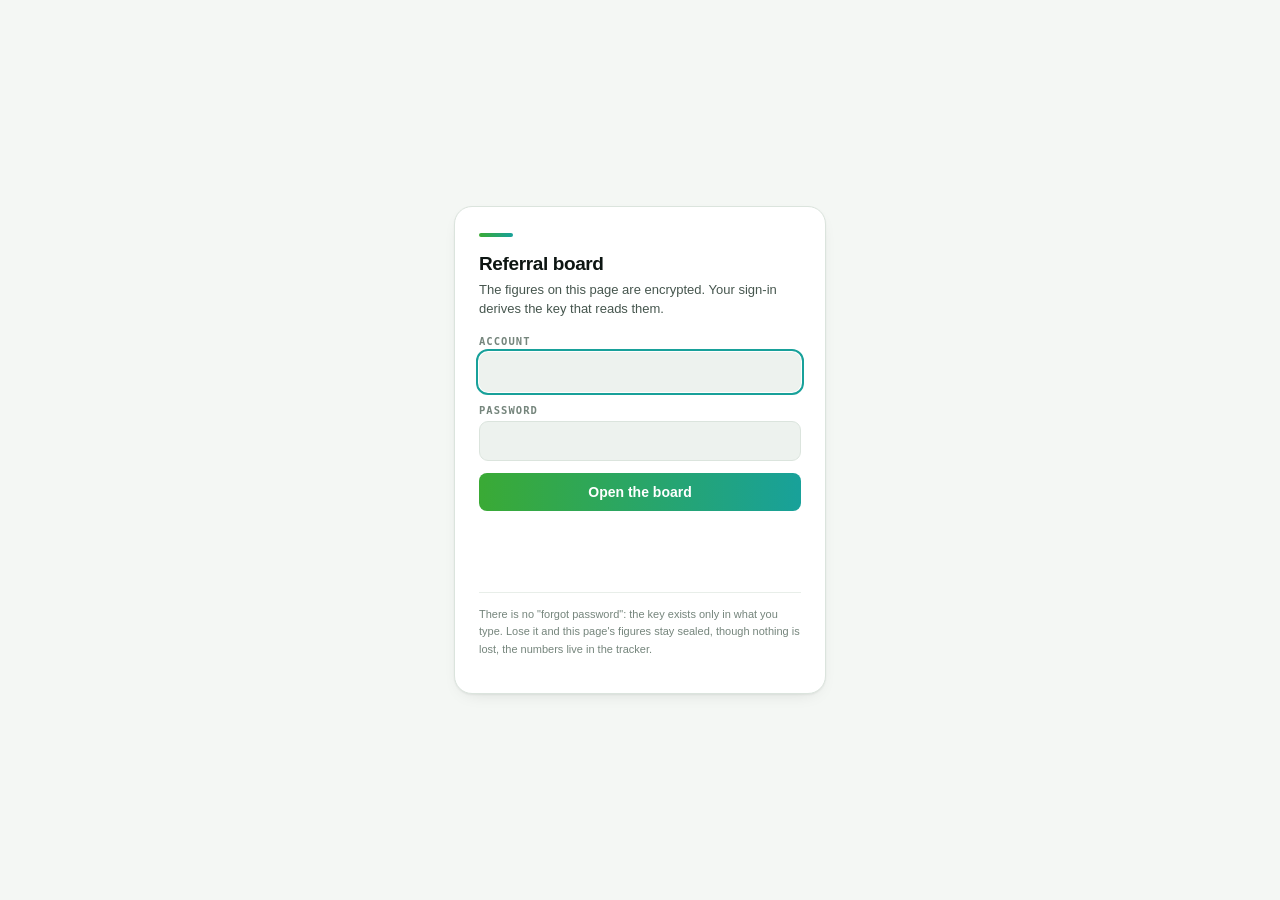
<file: referral_dashboard/index.html>
<!doctype html>
<html lang="en">
<head>
<meta charset="utf-8" />
<meta name="viewport" content="width=device-width, initial-scale=1, viewport-fit=cover" />
<meta name="color-scheme" content="light dark" />
<meta name="description" content="Rappn referral board: every download link by channel and language." />
<style>html,body{margin:0;padding:0;min-height:100%}</style>
<title>Rappn Referral Board</title>
</head>
<body>
<style>
/* ─────────────────────────────  tokens  ───────────────────────────── */
:root {
  /* neutrals, pulled slightly green so the page belongs to Rappn's world */
  --ground:        #F4F7F4;
  --surface:       #FFFFFF;
  --surface-sunk:  #EDF2EE;
  --hairline:      #DBE4DD;
  --hairline-soft: #E8EEE9;
  --ink:           #0D1512;
  --ink-2:         #46564E;
  --ink-3:         #75857C;

  /* the one bold hue: the Rappn logo gradient */
  --accent:        #18A19A;
  --accent-warm:   #3AAA35;
  --accent-sunk:   #D3EAE7;
  --accent-ink:    #0F6F6A;
  --bar-soft:      #A6D8D3;

  --warn:          #A8660B;
  --warn-bg:       #FDF3E2;
  --warn-line:     #EBD3A8;
  --critical:      #A93B2C;
  --critical-bg:   #FBEDEB;
  --critical-line: #EFC9C2;

  --shadow: 0 1px 2px rgba(13,21,18,.05), 0 6px 20px -12px rgba(13,21,18,.22);

  --grotesque: ui-sans-serif, -apple-system, BlinkMacSystemFont, "Segoe UI Variable Text",
               "Segoe UI", Roboto, "Helvetica Neue", Arial, sans-serif;
  --mono: ui-monospace, "SF Mono", SFMono-Regular, "Cascadia Mono", "Segoe UI Mono",
          "Roboto Mono", Menlo, Consolas, monospace;

  --r-s: 7px;  --r-m: 12px;  --r-l: 18px;
  color-scheme: light;
}

@media (prefers-color-scheme: dark) {
  :root {
    --ground:        #0B0F0D;
    --surface:       #151B18;
    --surface-sunk:  #1D2521;
    --hairline:      #2A342E;
    --hairline-soft: #222B26;
    --ink:           #E9F0EB;
    --ink-2:         #A3B2A9;
    --ink-3:         #74857B;
    --accent:        #2BC3BA;
    --accent-warm:   #4FC148;
    --accent-sunk:   #163A38;
    --accent-ink:    #7FE0D8;
    --bar-soft:      #2F6E69;
    --warn:          #E2A64B;
    --warn-bg:       #2A2113;
    --warn-line:     #4A3A1C;
    --critical:      #E88A7B;
    --critical-bg:   #2C1815;
    --critical-line: #4C2620;
    --shadow: 0 1px 2px rgba(0,0,0,.4), 0 8px 24px -14px rgba(0,0,0,.8);
    color-scheme: dark;
  }
}
/* the viewer's own toggle must win over the OS preference, both ways */
:root[data-theme="dark"] {
  --ground:#0B0F0D; --surface:#151B18; --surface-sunk:#1D2521; --hairline:#2A342E;
  --hairline-soft:#222B26; --ink:#E9F0EB; --ink-2:#A3B2A9; --ink-3:#74857B;
  --accent:#2BC3BA; --accent-warm:#4FC148; --accent-sunk:#163A38; --accent-ink:#7FE0D8;
  --bar-soft:#2F6E69;
  --warn:#E2A64B; --warn-bg:#2A2113; --warn-line:#4A3A1C;
  --critical:#E88A7B; --critical-bg:#2C1815; --critical-line:#4C2620;
  --shadow: 0 1px 2px rgba(0,0,0,.4), 0 8px 24px -14px rgba(0,0,0,.8);
  color-scheme: dark;
}
:root[data-theme="light"] {
  --ground:#F4F7F4; --surface:#FFFFFF; --surface-sunk:#EDF2EE; --hairline:#DBE4DD;
  --hairline-soft:#E8EEE9; --ink:#0D1512; --ink-2:#46564E; --ink-3:#75857C;
  --accent:#18A19A; --accent-warm:#3AAA35; --accent-sunk:#D3EAE7; --accent-ink:#0F6F6A;
  --bar-soft:#A6D8D3;
  --warn:#A8660B; --warn-bg:#FDF3E2; --warn-line:#EBD3A8;
  --critical:#A93B2C; --critical-bg:#FBEDEB; --critical-line:#EFC9C2;
  --shadow: 0 1px 2px rgba(13,21,18,.05), 0 6px 20px -12px rgba(13,21,18,.22);
  color-scheme: light;
}

/* ─────────────────────────────  base  ───────────────────────────── */
* { box-sizing: border-box; }
/* author display rules outrank the UA sheet, so [hidden] has to be restated */
[hidden] { display: none !important; }

.rb {
  background: var(--ground);
  color: var(--ink);
  font-family: var(--grotesque);
  font-size: 15px;
  line-height: 1.5;
  -webkit-font-smoothing: antialiased;
  min-height: 100%;
  padding: 22px 18px 64px;
}
.rb-wrap { max-width: 1120px; margin: 0 auto; display: flex; flex-direction: column; gap: 20px; }

.rb h1, .rb h2, .rb h3, .rb p, .rb figure { margin: 0; }
.rb h1, .rb h2, .rb h3 { text-wrap: balance; }

.eyebrow {
  font-family: var(--mono);
  font-size: 10.5px;
  letter-spacing: .11em;
  text-transform: uppercase;
  color: var(--ink-3);
  font-weight: 600;
}
.num { font-family: var(--mono); font-variant-numeric: tabular-nums; }
.code {
  font-family: var(--mono); font-size: 12.5px; letter-spacing: -.01em;
  color: var(--ink-2); font-weight: 600;
}

.rb button, .rb select, .rb input, .rb textarea { font: inherit; color: inherit; }
.rb :focus-visible { outline: 2px solid var(--accent); outline-offset: 2px; border-radius: 4px; }

/* ─────────────────────────────  masthead  ───────────────────────────── */
.masthead {
  display: flex; align-items: flex-start; justify-content: space-between;
  gap: 16px; flex-wrap: wrap;
}
.masthead h1 {
  font-size: clamp(24px, 5vw, 31px); font-weight: 680; letter-spacing: -.022em; line-height: 1.12;
}
.masthead .sub { color: var(--ink-2); font-size: 13.5px; margin-top: 5px; max-width: 58ch; }
.brandbar {
  width: 34px; height: 4px; border-radius: 3px; margin-bottom: 11px;
  background: linear-gradient(90deg, var(--accent-warm), var(--accent));
}

.sourcechip {
  display: inline-flex; align-items: center; gap: 8px;
  border: 1px solid var(--hairline); background: var(--surface);
  border-radius: 999px; padding: 6px 13px 6px 10px;
  font-size: 12px; color: var(--ink-2); box-shadow: var(--shadow);
}
.sourcechip .dot { width: 7px; height: 7px; border-radius: 50%; background: var(--ink-3); flex: none; }
.sourcechip[data-mode="live"]     .dot { background: var(--accent); box-shadow: 0 0 0 3px var(--accent-sunk); }
.sourcechip[data-mode="pasted"]   .dot { background: var(--accent-warm); box-shadow: 0 0 0 3px var(--accent-sunk); }
.sourcechip[data-mode="snapshot"] .dot { background: var(--warn); box-shadow: 0 0 0 3px var(--warn-bg); }
.sourcechip b { font-weight: 620; color: var(--ink); }

/* ─────────────────────────────  summary strip  ───────────────────────────── */
.tiles { display: grid; grid-template-columns: repeat(2, 1fr); gap: 11px; }
@media (min-width: 720px) { .tiles { grid-template-columns: repeat(4, 1fr); } }

.tile {
  background: var(--surface); border: 1px solid var(--hairline);
  border-radius: var(--r-m); padding: 14px 15px 13px;
  display: flex; flex-direction: column; gap: 3px; box-shadow: var(--shadow);
}
.tile .v { font-family: var(--mono); font-variant-numeric: tabular-nums;
  font-size: clamp(25px, 6.5vw, 33px); font-weight: 600; letter-spacing: -.03em; line-height: 1.05; }
.tile .foot { font-size: 11.5px; color: var(--ink-3); }
.tile.is-accent .v { color: var(--accent-ink); }

/* ─────────────────────────────  alarm  ───────────────────────────── */
.alarm {
  border-radius: var(--r-m); padding: 15px 17px;
  display: flex; gap: 13px; align-items: flex-start;
  background: var(--critical-bg); border: 1px solid var(--critical-line);
}
.alarm.is-warn { background: var(--warn-bg); border-color: var(--warn-line); }
.alarm .mark { flex: none; width: 20px; height: 20px; color: var(--critical); margin-top: 1px; }
.alarm.is-warn .mark { color: var(--warn); }
.alarm h3 { font-size: 14.5px; font-weight: 650; letter-spacing: -.012em; color: var(--critical); }
.alarm.is-warn h3 { color: var(--warn); }
.alarm p { font-size: 13px; color: var(--ink-2); margin-top: 4px !important; max-width: 74ch; }
.alarm .codes { display: flex; flex-wrap: wrap; gap: 6px; margin-top: 9px; }
.alarm .codes span {
  font-family: var(--mono); font-size: 11.5px; font-weight: 600;
  border: 1px dashed var(--critical-line); color: var(--critical);
  border-radius: 5px; padding: 2px 7px; background: var(--surface);
}
.alarm.is-warn .codes span { border-color: var(--warn-line); color: var(--warn); }

/* ─────────────────────────────  controls  ───────────────────────────── */
.controls { display: flex; gap: 10px; align-items: center; flex-wrap: wrap; }
.segmented {
  display: inline-flex; background: var(--surface-sunk); border: 1px solid var(--hairline);
  border-radius: 9px; padding: 3px; gap: 3px;
}
.segmented button {
  border: 0; background: transparent; cursor: pointer; border-radius: 6px;
  padding: 6px 13px; font-size: 12.5px; font-weight: 560; color: var(--ink-2);
  transition: background .14s ease, color .14s ease;
}
.segmented button[aria-pressed="true"] {
  background: var(--surface); color: var(--ink);
  box-shadow: 0 1px 2px rgba(13,21,18,.10);
}
.segmented button:hover:not([aria-pressed="true"]) { color: var(--ink); }
.spacer { flex: 1 1 auto; }

.ghostbtn {
  border: 1px solid var(--hairline); background: var(--surface); cursor: pointer;
  border-radius: 8px; padding: 7px 13px; font-size: 12.5px; font-weight: 560; color: var(--ink-2);
  display: inline-flex; align-items: center; gap: 7px;
  transition: border-color .14s ease, color .14s ease;
}
.ghostbtn:hover { border-color: var(--accent); color: var(--ink); }
.ghostbtn svg { width: 14px; height: 14px; }

/* ─────────────────────────────  platform panels  ───────────────────────────── */
.board { display: grid; grid-template-columns: 1fr; gap: 13px; }
@media (min-width: 900px) { .board { grid-template-columns: 1fr 1fr; } }

.panel {
  background: var(--surface); border: 1px solid var(--hairline);
  border-radius: var(--r-l); padding: 16px 17px 15px; box-shadow: var(--shadow);
  display: flex; flex-direction: column; gap: 13px;
}
.panel.is-idle { background: var(--surface); border-style: dashed; box-shadow: none; }
/* only the channel that does not exist yet gets a dimmed mark; a real channel
   with zero clicks keeps its colours, the dashed border carries the message */
.panel.is-reserved .phead .glyph { filter: grayscale(1); opacity: .5; }

.phead { display: flex; align-items: center; gap: 11px; }
.glyph { width: 30px; height: 30px; flex: none; border-radius: 8px; display: block; }
.phead .name { font-size: 15.5px; font-weight: 640; letter-spacing: -.015em; line-height: 1.2; }
.phead .meta { font-size: 11.5px; color: var(--ink-3); margin-top: 1px; }
.phead .total { margin-left: auto; text-align: right; }
.phead .total .n {
  font-family: var(--mono); font-variant-numeric: tabular-nums;
  font-size: 21px; font-weight: 620; letter-spacing: -.03em; line-height: 1;
}
.phead .total .l { font-size: 10.5px; color: var(--ink-3); letter-spacing: .04em; text-transform: uppercase; }

.rows { display: flex; flex-direction: column; gap: 9px; }
.row { display: grid; grid-template-columns: 62px 1fr auto; align-items: center; gap: 11px; }
.row .lang {
  font-family: var(--mono); font-size: 11.5px; font-weight: 600; color: var(--ink-2);
  letter-spacing: .02em;
}
.row .lang em { font-style: normal; color: var(--ink-3); font-weight: 500; }

.track {
  position: relative; height: 22px; border-radius: 6px;
  background: var(--surface-sunk); overflow: hidden;
}
.track.is-empty { background: transparent; border: 1px dashed var(--hairline); }
.fill { position: absolute; inset: 0 auto 0 0; display: flex; border-radius: 6px; overflow: hidden;
  animation: grow .5s cubic-bezier(.22,.7,.3,1) both; transform-origin: left center; }
.fill .ch  { background: linear-gradient(90deg, var(--accent-warm), var(--accent)); }
.fill .oth { background: var(--bar-soft); }
@keyframes grow { from { transform: scaleX(.03); opacity: .4; } to { transform: scaleX(1); opacity: 1; } }
@media (prefers-reduced-motion: reduce) { .fill { animation: none; } }

.row .val {
  font-family: var(--mono); font-variant-numeric: tabular-nums;
  font-size: 13.5px; font-weight: 620; min-width: 54px; text-align: right; letter-spacing: -.02em;
}
.row .val .ch { color: var(--accent-ink); }
.row .val .zero { color: var(--ink-3); font-weight: 500; }

.row.is-missing .lang { color: var(--critical); }
.row.is-missing .track { border-color: var(--critical-line); }

.panel .note {
  font-size: 11.5px; color: var(--ink-3); border-top: 1px solid var(--hairline-soft);
  padding-top: 10px;
}
.panel .note b { color: var(--warn); font-weight: 620; }

/* ─────────────────────────────  ranked view  ───────────────────────────── */
.ranked { display: flex; flex-direction: column; gap: 2px; }
.rank-row {
  display: grid; grid-template-columns: 26px 30px 1fr auto; align-items: center; gap: 11px;
  padding: 9px 4px; border-bottom: 1px solid var(--hairline-soft);
}
.rank-row:last-child { border-bottom: 0; }
.rank-row .pos {
  font-family: var(--mono); font-size: 11.5px; color: var(--ink-3); text-align: right;
  font-variant-numeric: tabular-nums;
}
.rank-row .glyph { width: 22px; height: 22px; border-radius: 6px; }
.rank-row .body { min-width: 0; display: flex; flex-direction: column; gap: 5px; }
.rank-row .label { display: flex; align-items: baseline; gap: 8px; flex-wrap: wrap; }
.rank-row .label .who { font-size: 13px; font-weight: 580; letter-spacing: -.01em; }
.rank-row .track { height: 12px; border-radius: 4px; }
.rank-row .fill { border-radius: 4px; }
.rank-row .val { min-width: 66px; }

/* ─────────────────────────────  detail grid  ───────────────────────────── */
.card {
  background: var(--surface); border: 1px solid var(--hairline);
  border-radius: var(--r-l); box-shadow: var(--shadow); overflow: hidden;
}
.card > header {
  padding: 15px 17px; border-bottom: 1px solid var(--hairline-soft);
  display: flex; align-items: center; gap: 12px; flex-wrap: wrap;
}
.card > header h2 { font-size: 15px; font-weight: 640; letter-spacing: -.015em; }
.card > header .hint { font-size: 11.5px; color: var(--ink-3); }

.dgrid { display: block; }
.dhead {
  display: none;
  grid-template-columns: 1.35fr .95fr .62fr .62fr .62fr 34px;
  gap: 10px; padding: 9px 17px; background: var(--surface-sunk);
  border-bottom: 1px solid var(--hairline);
}
.dhead button {
  border: 0; background: transparent; cursor: pointer; padding: 0; text-align: left;
  font-family: var(--mono); font-size: 10.5px; letter-spacing: .09em; text-transform: uppercase;
  color: var(--ink-3); font-weight: 620; display: inline-flex; align-items: center; gap: 4px;
}
.dhead button:hover { color: var(--ink); }
.dhead button[data-active="true"] { color: var(--accent-ink); }
.dhead .r { justify-content: flex-end; text-align: right; }

.drow {
  display: grid; grid-template-columns: 1fr auto; gap: 4px 10px;
  padding: 12px 17px; border-bottom: 1px solid var(--hairline-soft); align-items: center;
}
.drow:last-child { border-bottom: 0; }
.drow .c-who { grid-column: 1; grid-row: 1; display: flex; align-items: center; gap: 9px; min-width: 0; }
.drow .c-who .glyph { width: 20px; height: 20px; border-radius: 5px; }
.drow .c-who .stack { min-width: 0; }
.drow .c-who .n { font-size: 13.5px; font-weight: 580; letter-spacing: -.01em; }
.drow > .copybtn { grid-column: 2; grid-row: 1; }
.drow .c-link { grid-column: 1 / -1; grid-row: 2; display: flex; align-items: center; gap: 8px; min-width: 0; }
.drow .c-link a {
  font-family: var(--mono); font-size: 11.5px; color: var(--ink-3); text-decoration: none;
  white-space: nowrap; overflow: hidden; text-overflow: ellipsis;
}
.drow .c-link a:hover { color: var(--accent-ink); text-decoration: underline; }
.drow .nums { grid-column: 1 / -1; grid-row: 3; display: flex; gap: 20px; margin-top: 2px; }
.drow .nums div { text-align: left; }
.drow .nums .k { font-size: 10px; color: var(--ink-3); text-transform: uppercase; letter-spacing: .07em; }
.drow .nums .v { font-family: var(--mono); font-variant-numeric: tabular-nums; font-size: 13.5px; font-weight: 600; }
.drow.is-missing { background: var(--critical-bg); }

.copybtn {
  border: 1px solid var(--hairline); background: var(--surface); cursor: pointer;
  border-radius: 6px; width: 27px; height: 27px; flex: none; color: var(--ink-3);
  display: inline-flex; align-items: center; justify-content: center;
}
.copybtn:hover { border-color: var(--accent); color: var(--accent-ink); }
.copybtn svg { width: 13px; height: 13px; }
.copybtn.done { color: var(--accent-ink); border-color: var(--accent); }

@media (min-width: 860px) {
  .dhead { display: grid; }
  .drow {
    grid-template-columns: 1.35fr .95fr .62fr .62fr .62fr 34px;
    gap: 10px; align-items: center;
  }
  .drow .c-who   { grid-column: auto; grid-row: auto; }
  .drow .c-link  { grid-column: auto; grid-row: auto; }
  .drow > .copybtn { grid-column: auto; grid-row: auto; }
  .drow .nums { grid-column: auto; grid-row: auto; display: contents; margin-top: 0; }
  .drow .nums div { text-align: right; }
  .drow .nums .k { display: none; }
}

.statuspill {
  font-family: var(--mono); font-size: 10px; font-weight: 650; letter-spacing: .05em;
  text-transform: uppercase; border-radius: 4px; padding: 2px 6px; white-space: nowrap;
}
.statuspill.live    { color: var(--accent-ink); background: var(--accent-sunk); }
.statuspill.quiet   { color: var(--ink-3);      background: var(--surface-sunk); }
.statuspill.missing { color: var(--critical);   background: var(--critical-bg); }
.statuspill.soon    { color: var(--warn);       background: var(--warn-bg); }

/* ─────────────────────────────  connect drawer  ───────────────────────────── */
.connect { border: 1px solid var(--hairline); border-radius: var(--r-l); background: var(--surface); box-shadow: var(--shadow); }
.connect > summary {
  cursor: pointer; padding: 14px 17px; font-size: 13.5px; font-weight: 600;
  display: flex; align-items: center; gap: 9px; list-style: none;
}
.connect > summary::-webkit-details-marker { display: none; }
.connect > summary .chev { width: 13px; height: 13px; color: var(--ink-3); transition: transform .18s ease; }
.connect[open] > summary .chev { transform: rotate(90deg); }
.connect .inner { padding: 0 17px 17px; display: flex; flex-direction: column; gap: 13px; border-top: 1px solid var(--hairline-soft); padding-top: 14px; }
.connect p { font-size: 13px; color: var(--ink-2); max-width: 76ch; }
.connect code {
  font-family: var(--mono); font-size: 12px; background: var(--surface-sunk);
  padding: 1.5px 5px; border-radius: 4px; color: var(--ink);
}
.connect pre {
  margin: 0; font-family: var(--mono); font-size: 11.5px; line-height: 1.65;
  background: var(--surface-sunk); border: 1px solid var(--hairline);
  border-radius: 9px; padding: 12px 13px; overflow-x: auto; color: var(--ink-2);
}
.connect textarea {
  width: 100%; min-height: 108px; resize: vertical; font-family: var(--mono); font-size: 12px;
  border: 1px solid var(--hairline); border-radius: 9px; padding: 11px 12px;
  background: var(--surface-sunk); color: var(--ink); line-height: 1.55;
}
.connect textarea::placeholder { color: var(--ink-3); }
.primarybtn {
  border: 0; cursor: pointer; border-radius: 8px; padding: 9px 16px;
  font-size: 13px; font-weight: 620; color: #fff;
  background: linear-gradient(90deg, var(--accent-warm), var(--accent));
}
.primarybtn:hover { filter: brightness(1.06); }
.parse-msg { font-size: 12.5px; font-weight: 560; }
.parse-msg.ok  { color: var(--accent-ink); }
.parse-msg.bad { color: var(--critical); }

.colophon { font-size: 11.5px; color: var(--ink-3); line-height: 1.7; max-width: 80ch; }
.colophon b { color: var(--ink-2); font-weight: 600; }

/* ─────────────────────────────  the gate  ───────────────────────────── */
.gate {
  background: var(--ground); min-height: 100svh;
  display: flex; align-items: center; justify-content: center;
  padding: 24px 18px; font-family: var(--grotesque); color: var(--ink);
}
.gate-card {
  width: 100%; max-width: 372px; background: var(--surface);
  border: 1px solid var(--hairline); border-radius: var(--r-l);
  box-shadow: var(--shadow); padding: 26px 24px 24px;
  display: flex; flex-direction: column; gap: 16px;
}
.gate-card .brandbar { margin-bottom: 0; }
.gate-card h2 { font-size: 19px; font-weight: 660; letter-spacing: -.02em; margin: 0; }
.gate-card .lede { font-size: 13px; color: var(--ink-2); margin: 5px 0 0; line-height: 1.5; }
.gate form { display: flex; flex-direction: column; gap: 12px; }
.field { display: flex; flex-direction: column; gap: 5px; }
.field label {
  font-family: var(--mono); font-size: 10.5px; letter-spacing: .1em;
  text-transform: uppercase; color: var(--ink-3); font-weight: 620;
}
.field input {
  border: 1px solid var(--hairline); border-radius: 9px; padding: 10px 12px;
  background: var(--surface-sunk); color: var(--ink); font-size: 15px;
  font-family: var(--mono); width: 100%;
}
.field input:focus { outline: 2px solid var(--accent); outline-offset: 1px; border-color: transparent; }
.gate .primarybtn { width: 100%; padding: 11px 16px; font-size: 14px; }
.gate .primarybtn[disabled] { opacity: .6; cursor: progress; }
.gate-msg { font-size: 12.5px; font-weight: 560; min-height: 17px; color: var(--critical); }
.gate-foot { font-size: 11px; color: var(--ink-3); line-height: 1.6; border-top: 1px solid var(--hairline-soft); padding-top: 13px; }

.signout {
  border: 1px solid var(--hairline); background: var(--surface); cursor: pointer;
  border-radius: 8px; padding: 7px 13px; font-size: 12.5px; font-weight: 560; color: var(--ink-3);
}
.signout:hover { border-color: var(--critical); color: var(--critical); }
</style>

<!-- platform marks, drawn inline (no remote assets can load here) -->
<svg width="0" height="0" style="position:absolute" aria-hidden="true" focusable="false">
  <defs>
    <linearGradient id="g-ig" x1="0" y1="1" x2="1" y2="0">
      <stop offset="0%"  stop-color="#FFC65C"/>
      <stop offset="28%" stop-color="#F58529"/>
      <stop offset="62%" stop-color="#DD2A7B"/>
      <stop offset="100%" stop-color="#8134AF"/>
    </linearGradient>
    <linearGradient id="g-rappn" x1="0" y1="0" x2="1" y2="1">
      <stop offset="0%" stop-color="#3AAA35"/><stop offset="100%" stop-color="#18A19A"/>
    </linearGradient>

    <symbol id="ic-instagram" viewBox="0 0 32 32">
      <rect width="32" height="32" rx="9" fill="url(#g-ig)"/>
      <rect x="8" y="8" width="16" height="16" rx="5" fill="none" stroke="#fff" stroke-width="2"/>
      <circle cx="16" cy="16" r="4.1" fill="none" stroke="#fff" stroke-width="2"/>
      <circle cx="21.4" cy="10.7" r="1.35" fill="#fff"/>
    </symbol>

    <symbol id="ic-facebook" viewBox="0 0 32 32">
      <rect width="32" height="32" rx="9" fill="#1877F2"/>
      <path d="M20.4 17.1l.62-4.02h-3.86V10.5c0-1.1.54-2.17 2.27-2.17h1.75V4.9s-1.59-.27-3.11-.27c-3.17 0-5.24 1.92-5.24 5.4v3.05h-3.53v4.02h3.53v9.72a14 14 0 004.33 0V17.1z" fill="#fff"/>
    </symbol>

    <symbol id="ic-youtube" viewBox="0 0 32 32">
      <rect width="32" height="32" rx="9" fill="#FF0033"/>
      <path d="M13.2 11.2l8.2 4.8-8.2 4.8z" fill="#fff"/>
    </symbol>

    <symbol id="ic-linkedin" viewBox="0 0 32 32">
      <rect width="32" height="32" rx="9" fill="#0A66C2"/>
      <circle cx="10.4" cy="10.2" r="2.1" fill="#fff"/>
      <rect x="8.6" y="13.6" width="3.6" height="10.2" rx="0.6" fill="#fff"/>
      <path d="M15 13.6h3.45v1.42a3.9 3.9 0 013.3-1.62c2.62 0 4.05 1.66 4.05 4.68v5.74h-3.6v-5.1c0-1.4-.53-2.2-1.72-2.2-1.13 0-1.88.76-1.88 2.2v5.1H15z" fill="#fff"/>
    </symbol>

    <symbol id="ic-tiktok" viewBox="0 0 32 32">
      <rect width="32" height="32" rx="9" fill="#010101"/>
      <path d="M20.1 6.4c.72 3.05 2.68 4.9 5.6 5.25v3.72c-1.98.12-3.85-.5-5.6-1.66v7.4c0 4.3-3.35 7.6-7.4 7.6a7.35 7.35 0 01-3.6-.93l1.9-2.9c.52.24 1.1.36 1.7.36 2.2 0 4-1.8 4-4.13V6.4z" fill="#25F4EE" transform="translate(-1.4 .9)"/>
      <path d="M20.1 6.4c.72 3.05 2.68 4.9 5.6 5.25v3.72c-1.98.12-3.85-.5-5.6-1.66v7.4c0 4.3-3.35 7.6-7.4 7.6a7.35 7.35 0 01-3.6-.93l1.9-2.9c.52.24 1.1.36 1.7.36 2.2 0 4-1.8 4-4.13V6.4z" fill="#FE2C55" transform="translate(1.1 -.5)"/>
      <path d="M20.1 6.4c.72 3.05 2.68 4.9 5.6 5.25v3.72c-1.98.12-3.85-.5-5.6-1.66v7.4c0 4.3-3.35 7.6-7.4 7.6-4.06 0-7.4-3.3-7.4-7.6 0-4.3 3.34-7.6 7.4-7.6.36 0 .72.03 1.07.08v3.86a3.9 3.9 0 00-1.07-.15c-2.2 0-4 1.8-4 4.13 0 2.32 1.8 4.13 4 4.13 2.2 0 4-1.8 4-4.13V6.4z" fill="#fff"/>
    </symbol>

    <symbol id="ic-landing" viewBox="0 0 32 32">
      <rect width="32" height="32" rx="9" fill="url(#g-rappn)"/>
      <rect x="7" y="8" width="18" height="15" rx="2.6" fill="none" stroke="#fff" stroke-width="1.9"/>
      <path d="M7 12.6h18" stroke="#fff" stroke-width="1.9"/>
      <circle cx="10.2" cy="10.4" r=".95" fill="#fff"/>
      <path d="M12.4 18.4h7.2M12.4 21h4.4" stroke="#fff" stroke-width="1.7" stroke-linecap="round"/>
    </symbol>

    <symbol id="ic-copy" viewBox="0 0 24 24" fill="none" stroke="currentColor"
            stroke-width="2" stroke-linecap="round" stroke-linejoin="round">
      <rect x="9" y="9" width="12" height="12" rx="2.4"/>
      <path d="M5 15V5a2 2 0 012-2h10"/>
    </symbol>
    <symbol id="ic-check" viewBox="0 0 24 24" fill="none" stroke="currentColor"
            stroke-width="2.6" stroke-linecap="round" stroke-linejoin="round">
      <path d="M4 12.5l5.2 5.2L20 7"/>
    </symbol>
    <symbol id="ic-alert" viewBox="0 0 24 24" fill="none" stroke="currentColor"
            stroke-width="2" stroke-linecap="round" stroke-linejoin="round">
      <path d="M12 3.6L1.8 20.4h20.4z"/><path d="M12 9.6v4.6"/><circle cx="12" cy="17.4" r=".1"/>
    </symbol>
    <symbol id="ic-chev" viewBox="0 0 24 24" fill="none" stroke="currentColor"
            stroke-width="2.4" stroke-linecap="round" stroke-linejoin="round">
      <path d="M9 5l7 7-7 7"/>
    </symbol>
    <symbol id="ic-refresh" viewBox="0 0 24 24" fill="none" stroke="currentColor"
            stroke-width="2" stroke-linecap="round" stroke-linejoin="round">
      <path d="M20.5 12a8.5 8.5 0 11-2.6-6.1"/><path d="M20.7 4.2v5h-5"/>
    </symbol>
  </defs>
</svg>

<div class="gate" id="gate">
  <div class="gate-card">
    <div class="brandbar"></div>
    <div>
      <h2>Referral board</h2>
      <p class="lede">
        The figures on this page are encrypted. Your sign-in derives the key that reads them.
      </p>
    </div>
    <form id="gateForm" autocomplete="on">
      <div class="field">
        <label for="gateUser">Account</label>
        <input id="gateUser" name="username" type="text" autocomplete="username"
               autocapitalize="none" autocorrect="off" spellcheck="false" required />
      </div>
      <div class="field">
        <label for="gatePass">Password</label>
        <input id="gatePass" name="password" type="password" autocomplete="current-password" required />
      </div>
      <button type="submit" class="primarybtn" id="gateBtn">Open the board</button>
      <p class="gate-msg" id="gateMsg" role="status" aria-live="polite"></p>
    </form>
    <p class="gate-foot">
      There is no "forgot password": the key exists only in what you type. Lose it and this
      page's figures stay sealed, though nothing is lost, the numbers live in the tracker.
    </p>
  </div>
</div>

<div class="rb" id="boardRoot" hidden>
  <div class="rb-wrap">

    <header class="masthead">
      <div>
        <div class="brandbar"></div>
        <h1>Referral board</h1>
        <p class="sub">
          Every Rappn download link, by channel and language. One row per link,
          bar length is unique clicks, the bright part is Switzerland.
        </p>
      </div>
      <div class="sourcechip" id="sourceChip" data-mode="snapshot">
        <span class="dot"></span><span id="sourceText">…</span>
      </div>
    </header>

    <section class="tiles" id="tiles" aria-label="Totals"></section>

    <div id="alarms"></div>

    <div class="controls">
      <div class="segmented" role="group" aria-label="View">
        <button type="button" data-view="board" aria-pressed="true">By channel</button>
        <button type="button" data-view="ranked" aria-pressed="false">Ranked</button>
      </div>
      <div class="segmented" role="group" aria-label="Measure">
        <button type="button" data-metric="total" aria-pressed="true">All clicks</button>
        <button type="button" data-metric="swiss" aria-pressed="false">Swiss only</button>
      </div>
      <span class="spacer"></span>
      <a class="ghostbtn" id="manageLink" href="./manage.html" hidden>Add or edit codes</a>
      <button type="button" class="ghostbtn" id="reloadBtn" hidden>
        <svg><use href="#ic-refresh"/></svg>Reload
      </button>
      <button type="button" class="signout" id="signOutBtn">Sign out</button>
    </div>

    <section id="boardView" class="board" aria-label="Channels"></section>

    <section id="rankedView" class="card" hidden aria-label="All links ranked">
      <header>
        <h2>All links, best first</h2>
        <span class="hint" id="rankedHint"></span>
      </header>
      <div class="ranked" id="rankedList" style="padding: 6px 15px 12px;"></div>
    </section>

    <section class="card" aria-label="Link detail">
      <header>
        <h2>Every link</h2>
        <span class="hint">One click counted per IP per link, so these are unique visitors, not visits.</span>
      </header>
      <div class="dgrid">
        <div class="dhead" role="row">
          <button type="button" data-sort="who">Channel</button>
          <button type="button" data-sort="code">Link</button>
          <button type="button" data-sort="total" class="r" data-active="true">Clicks</button>
          <button type="button" data-sort="swiss" class="r">Swiss</button>
          <button type="button" data-sort="share" class="r">CH&nbsp;share</button>
          <span></span>
        </div>
        <div id="detailRows"></div>
      </div>
    </section>

    <details class="connect" id="connectBox">
      <summary><svg class="chev"><use href="#ic-chev"/></svg>Show live numbers</summary>
      <div class="inner">
        <p id="connectLede"></p>
        <p>
          Paste the response of <code>GET /api/ambassadors</code> below and this board redraws on
          your real numbers. Nothing is sent anywhere, it is parsed in your browser.
        </p>
<pre>curl -H "x-admin-token: YOUR_ADMIN_TOKEN" \
     https://YOUR-BACKEND.up.railway.app/api/ambassadors</pre>
        <textarea id="pasteBox" spellcheck="false"
          placeholder='[{"referral_code":"i-de","name":"IG Page DE","total_clicks":0,"swiss_clicks":0,"payout_per_swiss_click":0}, …]'></textarea>
        <div class="controls">
          <button type="button" class="primarybtn" id="parseBtn">Redraw with this data</button>
          <button type="button" class="ghostbtn" id="resetBtn">Back to the snapshot</button>
          <span class="parse-msg" id="parseMsg"></span>
        </div>
      </div>
    </details>

    <p class="colophon" id="colophon"></p>
  </div>
</div>

<script>
(function () {
  "use strict";

  /* ───────── the tracked set ─────────
     13 social codes from the founder's referral export + the landing-page code,
     which is live in the rappn.ch header on /de and /en.                        */
  const PLATFORMS = {
    instagram: { name: "Instagram",     icon: "ic-instagram", note: "Caption links are not tappable on Instagram, so the bio link and Story stickers carry the code." },
    facebook:  { name: "Facebook Page", icon: "ic-facebook",  note: "" },
    youtube:   { name: "YouTube",       icon: "ic-youtube",   note: "" },
    linkedin:  { name: "LinkedIn",      icon: "ic-linkedin",  note: "The link belongs in the first comment, never the post body." },
    tiktok:    { name: "TikTok",        icon: "ic-tiktok",    note: "No codes created yet, so nothing can be counted here." },
    landing:   { name: "Landing page",  icon: "ic-landing",   note: "" }
  };
  const ORDER = ["instagram", "facebook", "youtube", "linkedin", "tiktok", "landing"];
  const LANG_NAME = { de: "German", fr: "French", it: "Italian", en: "English", all: "All languages" };

  const TRACKED = [
    { code: "i-de", platform: "instagram", lang: "de" },
    { code: "i-fr", platform: "instagram", lang: "fr" },
    { code: "i-it", platform: "instagram", lang: "it" },
    { code: "i-en", platform: "instagram", lang: "en" },
    { code: "f-de", platform: "facebook",  lang: "de" },
    { code: "f-fr", platform: "facebook",  lang: "fr" },
    { code: "f-it", platform: "facebook",  lang: "it" },
    { code: "f-en", platform: "facebook",  lang: "en" },
    { code: "y-de", platform: "youtube",   lang: "de" },
    { code: "y-fr", platform: "youtube",   lang: "fr" },
    { code: "y-it", platform: "youtube",   lang: "it" },
    { code: "y-en", platform: "youtube",   lang: "en" },
    { code: "l-en", platform: "linkedin",  lang: "en" },
    { code: "landing", platform: "landing", lang: "all" }
  ];
  /* Reserved: named so the board can show the channel, but no code exists to count. */
  const RESERVED = [
    { code: "t-de", platform: "tiktok", lang: "de" },
    { code: "t-fr", platform: "tiktok", lang: "fr" },
    { code: "t-it", platform: "tiktok", lang: "it" },
    { code: "t-en", platform: "tiktok", lang: "en" }
  ];

  const REF_BASE = "https://rappn.ch/ref/";

  /* The founder's referral export of 10 August 2026, sealed.
     AES-GCM ciphertext; the key is PBKDF2-SHA256 over account + password, so the figures
     are unreadable without them and neither credential is stored anywhere in this file. */
  const VAULT = {"v":1,"iter":250000,"salt":"+2id2GFh8Sbpxcl0qviN8A==","iv":"XFH/Qtd84LKTNteR","ct":"SlyHKLbHe3ssmMiNbzTFUn1B5fOf3jXY1H2LmAiHjBFJfRQP4nrnY3PJfaZTJHMCF1ZqOU5ri9sLSnsSKLZHXa+wJZMlDGeQZTJFcgaPR394gTE+o4p1INYdWHThFzCAJZHu3kMsBs3od/OK0sGDo0g76YayFy/cvHSwhMvYWTaELR0WnTg6m7OBhzGIQOx4Z9gL8HrzBq5siiV/P4zDxS7QDFmQX26uR8pghs/QkN6MxhfL7sPq55D/2oFTJKjzkNBWqFlJg5NK0YszJ9jYdNzJOVFemo3pxsp/wvwy4FjQGYqnrDF/AKcnu0NdvsrkTbPNnn9/mUsaeY7O7InqE6xjym0Qk7l8euDGScORt3x7ybENA5CHur5A7N2qAMti58Y9eiFsjDUq7xTOUbmFjUynwOR80F0ztIerMx3hZip0hlwpt8oGOeAq2dEx4+qk28EG+krOBsCdH31j5LHg2Ii+KPIWKW8ROEg8+kWypkP5vYDBl6f+ocgoivObd5/sIGSCuNh58+usZts2wiWUZebl15Mnq+DKFtM5/O0T9VCdxBbkYA5PLE3O4jrU/pnxhXdE1L/8Tr+TMO2ZF8JDk761//2vfTSh2KjkNHqKID92u4/YPhCOjV0qP8HJxGIiQDjKaXFEEXUJ77hiK3JgQP9+x6qLQdwCNpGR0sbrdB4E2Eo2aH5sDMCLNc2it+vp+xQZdCBbr/Mtj+W8WiNdXcTloHfSy2FIFcI2DZHkSUUdiJlxHMI6axBTjVEchLxR5shkViH3tT8JB/PknWmUIechEvPXokkUPQuoZCZuOn1TZZqNl9ARq14/Pp4kwlQsQjyanK16I7eR+8XJ3O2xsIRMFDNyjGJXW2+AYZFAs31a8opUN1lbxPvIlb1ops0NIhqO86uLZuXcBldhqj4R6qVeU+14Qfzq4RN6l+MQf67NfKyrk9tFUPlj+b3TTMWqEx2VeWk6xsM3/BZ8YneJ6hYo6S6oZ283LCvscj0IeRz1Hh9EmP/SW0kw4VzbNCQeBepEmkqh9E8avLxkoC8dPGYqJSZZhEVqpV8BTtJ8ZjmpaQIfLlwRxfwTcDRmWyH6m6JebnOTNrFnEfILWZfvVGKMjfJ4NgbQohHXjY/ATdWB5Idi1B1yK9JCRseQdo6GF5pAB5+uQ0RdcyiJK+v4O43nawvFgHFTRXLWkgShfqhkrbHogJdFWNdTJ7o6dSpxRacfuTHgDgwVUqG7DN0dVIwWbbB0SKhP1xEd3HbRNmBxhQWbYS5TuzoEyyOYeyQn4SN2th1ilptGX+69WoibLblreOQfocMYxe+je8SSKYp7ub/2SLknasB5j8sGYtMQE3rFFgXK1D7FAlaMb/V9CjS9PzPgv8YtWDsfagdjW/Fjl7L0NFwMlcWAnpD25Q9wgRHusrRNvOaSxDblWm5bC7l+UE8lWYJKCj3XNdqIrvvEnRMabQcyc+ITWAwUZLSa8RlFJmDX0uKchbr0IKkZLyZtp6vSfh5pyTgUDy117zU77HYleZp8sAaAYMyaEZl+zFPAHyZ98LiSBb3xl9oXu4s7MC/oah6Bg0gRnGssPqel6b/0VeRP5BNnY9LYMgq+6lL0OdoHQ7IWIzkhOrLjMpiC+SnUwiQQ/IW+0XS8Z9klpn/6OKF+cYeor+oK2WNonvjSB89essLMLN0JL6mhF3vvpY4VBBQSk8PKieD+HWBtoNgZstdF01ja5uqaodJFol7vKDpNrDrUi/mT52X0RwqO5Vm3WM6OwLm+VGSGquMENfA2wS6GF2tbqq19od+XzFh+ITbJyI1Vf3cUoYWo5QKJtafbSLRtatb4NxajZSFxLb9BPCwngJMKoFa9lqn6wm/Mm0+NcB8dy079X75LfZL9A1Sp+NNUjmA8UwOTemshuhnzrGS/c+YwdJsq+SjBm0uDdnbqDXGLszxi2iFVjiA="};
  let SNAPSHOT = { label: "", rows: [] };   /* filled in on unlock */

  /* ───────── state ───────── */
  const state = { view: "board", metric: "total", mode: "snapshot", label: "",
                  rows: [], sort: "total", dir: -1, extras: [] };

  const $  = (s) => document.querySelector(s);
  const el = (tag, cls, txt) => { const n = document.createElement(tag);
    if (cls) n.className = cls; if (txt != null) n.textContent = txt; return n; };
  const svg = (id, cls) => {
    const s = document.createElementNS("http://www.w3.org/2000/svg", "svg");
    if (cls) s.setAttribute("class", cls);
    const u = document.createElementNS("http://www.w3.org/2000/svg", "use");
    u.setAttribute("href", "#" + id); s.appendChild(u); return s;
  };
  const nf = new Intl.NumberFormat("de-CH");
  const pct = (n, d) => d > 0 ? Math.round((n / d) * 100) : 0;

  /* ───────── shape the data ───────── */
  function build() {
    const byCode = new Map();
    for (const r of state.rows) {
      const c = String(r.referral_code || "").trim().toLowerCase();
      if (c) byCode.set(c, r);
    }

    const links = TRACKED.map((t) => {
      const r = byCode.get(t.code);
      const total = r ? Number(r.total_clicks) || 0 : 0;
      const swiss = r ? Number(r.swiss_clicks) || 0 : 0;
      const payout = r ? Number(r.payout_per_swiss_click) || 0 : 0;
      return {
        ...t, present: !!r, total, swiss, other: Math.max(0, total - swiss),
        payout, cost: +(swiss * payout).toFixed(2),
        share: pct(swiss, total),
        status: !r ? "missing" : total > 0 ? "live" : "quiet",
        url: REF_BASE + t.code
      };
    });
    const reserved = RESERVED.map((t) => ({
      ...t, present: false, total: 0, swiss: 0, other: 0, payout: 0, cost: 0,
      share: 0, status: "soon", url: null
    }));

    const trackedCodes = new Set(TRACKED.map((t) => t.code));
    state.extras = state.rows
      .filter((r) => !trackedCodes.has(String(r.referral_code || "").trim().toLowerCase()))
      .map((r) => ({ code: r.referral_code, name: r.name,
                     total: Number(r.total_clicks) || 0, swiss: Number(r.swiss_clicks) || 0 }));

    const groups = ORDER.map((key) => {
      const items = key === "tiktok" ? reserved : links.filter((l) => l.platform === key);
      const total = items.reduce((a, b) => a + b.total, 0);
      const swiss = items.reduce((a, b) => a + b.swiss, 0);
      return { key, ...PLATFORMS[key], items, total, swiss,
               missing: items.filter((i) => i.status === "missing").length,
               idle: key === "tiktok" || total === 0 };
    }).sort((a, b) =>
      /* best first, but a channel that does not exist yet always sits at the end */
      (a.key === "tiktok") - (b.key === "tiktok") ||
      (b.total - a.total) ||
      ORDER.indexOf(a.key) - ORDER.indexOf(b.key));

    const totals = {
      total: links.reduce((a, b) => a + b.total, 0),
      swiss: links.reduce((a, b) => a + b.swiss, 0),
      cost:  links.reduce((a, b) => a + b.cost, 0),
      counting: links.filter((l) => l.present).length,
      expected: links.length,
      missing: links.filter((l) => l.status === "missing")
    };
    totals.share = pct(totals.swiss, totals.total);
    return { links, reserved, groups, totals };
  }

  const measure = (l) => state.metric === "swiss" ? l.swiss : l.total;

  /* ───────── pieces ───────── */
  function bar(link, max) {
    const wrap = el("div", "track");
    const value = measure(link);
    if (value <= 0) { wrap.classList.add("is-empty"); return wrap; }
    const fill = el("div", "fill");
    fill.style.width = Math.max(2.5, (value / (max || 1)) * 100) + "%";
    if (state.metric === "swiss") {
      const only = el("i", "ch"); only.style.flex = "1"; fill.appendChild(only);
    } else {
      if (link.swiss > 0) {
        const ch = el("i", "ch"); ch.style.flex = String(link.swiss); fill.appendChild(ch);
      }
      if (link.other > 0) {
        const ot = el("i", "oth"); ot.style.flex = String(link.other); fill.appendChild(ot);
      }
    }
    wrap.appendChild(fill);
    return wrap;
  }

  function valueCell(link) {
    const v = el("div", "val");
    const value = measure(link);
    if (value === 0) {
      v.appendChild(el("span", "zero", link.status === "missing" ? "—" : "0"));
      return v;
    }
    v.appendChild(document.createTextNode(nf.format(value)));
    if (state.metric === "total" && link.swiss > 0) {
      const s = el("span", "ch", link.swiss + " CH");
      s.style.fontSize = "11px"; s.style.marginLeft = "6px";
      v.appendChild(s);
    }
    return v;
  }

  function renderTiles(t) {
    const host = $("#tiles"); host.textContent = "";
    const tiles = [
      { k: "Unique clicks", v: nf.format(t.total), f: "across " + t.expected + " tracked links" },
      { k: "From Switzerland", v: nf.format(t.swiss), f: t.total ? t.share + "% of all clicks" : "no clicks yet", accent: true },
      { k: "Links counting", v: t.counting + "/" + t.expected, f: t.missing.length ? t.missing.length + " not on the tracker" : "all registered" },
      { k: "Payout owed", v: "CHF " + t.cost.toFixed(2), f: "Swiss clicks × rate per link" }
    ];
    for (const d of tiles) {
      const c = el("article", "tile" + (d.accent ? " is-accent" : ""));
      c.appendChild(el("div", "eyebrow", d.k));
      c.appendChild(el("div", "v", d.v));
      c.appendChild(el("div", "foot", d.f));
      host.appendChild(c);
    }
  }

  function renderAlarms(t) {
    const host = $("#alarms"); host.textContent = "";

    if (t.missing.length) {
      const a = el("div", "alarm");
      a.appendChild(svg("ic-alert", "mark"));
      const body = el("div");
      body.appendChild(el("h3", null,
        t.missing.length + (t.missing.length === 1 ? " link is" : " links are") + " live but not counting"));
      body.appendChild(el("p", null,
        "The tracker drops a click when the code has no row in the ambassador table, and the visitor is still " +
        "forwarded to the store, so nothing looks broken. Every click on these has been lost."));
      const codes = el("div", "codes");
      for (const m of t.missing) codes.appendChild(el("span", null, m.code));
      body.appendChild(codes);
      a.appendChild(body); host.appendChild(a);
    }

    const zero = state.rows.length ? TRACKED.filter((x) => {
      const r = state.rows.find((y) => String(y.referral_code).toLowerCase() === x.code);
      return r && (Number(r.total_clicks) || 0) === 0;
    }) : [];
    if (zero.length >= 4) {
      const a = el("div", "alarm is-warn");
      a.appendChild(svg("ic-alert", "mark"));
      const body = el("div");
      body.appendChild(el("h3", null, zero.length + " registered links have never been clicked"));
      body.appendChild(el("p", null,
        "These are wired up correctly and counting, they have simply never been posted with, or never been " +
        "tapped. Worth checking the posts that should carry them."));
      const codes = el("div", "codes");
      for (const z of zero) codes.appendChild(el("span", null, z.code));
      body.appendChild(codes);
      a.appendChild(body); host.appendChild(a);
    }
  }

  function renderBoard(d) {
    const host = $("#boardView"); host.textContent = "";
    const max = Math.max(1, ...d.links.map(measure));

    for (const g of d.groups) {
      const p = el("section", "panel" + (g.idle ? " is-idle" : "") +
                                        (g.key === "tiktok" ? " is-reserved" : ""));

      const head = el("div", "phead");
      head.appendChild(svg(g.icon, "glyph"));
      const who = el("div");
      who.appendChild(el("div", "name", g.name));
      const langs = g.items.length;
      who.appendChild(el("div", "meta",
        g.key === "tiktok" ? "not created yet"
        : g.missing ? g.missing + " of " + langs + " not counting"
        : langs + (langs === 1 ? " link" : " links")));
      head.appendChild(who);

      const tot = el("div", "total");
      tot.appendChild(el("div", "n", g.idle && g.key === "tiktok" ? "—" : nf.format(state.metric === "swiss" ? g.swiss : g.total)));
      tot.appendChild(el("div", "l", state.metric === "swiss" ? "Swiss" : "clicks"));
      head.appendChild(tot);
      p.appendChild(head);

      const rows = el("div", "rows");
      for (const item of g.items) {
        const r = el("div", "row" + (item.status === "missing" ? " is-missing" : ""));
        const lang = el("div", "lang");
        lang.appendChild(document.createTextNode(item.lang === "all" ? "ALL" : item.lang.toUpperCase()));
        r.appendChild(lang);
        r.appendChild(bar(item, max));
        r.appendChild(valueCell(item));
        r.title = item.url ? item.url : "no code exists yet";
        rows.appendChild(r);
      }
      p.appendChild(rows);

      let note = g.note;
      if (g.missing) {
        note = "<b>" + g.missing + " code" + (g.missing > 1 ? "s are" : " is") + " missing from the tracker.</b> " + note;
      }
      if (note) {
        const n = el("div", "note"); n.innerHTML = note; p.appendChild(n);
      }
      host.appendChild(p);
    }
  }

  function renderRanked(d) {
    const list = $("#rankedList"); list.textContent = "";
    const items = d.links.slice().sort((a, b) => measure(b) - measure(a) || a.code.localeCompare(b.code));
    const max = Math.max(1, ...items.map(measure));
    $("#rankedHint").textContent = state.metric === "swiss"
      ? "Ordered by Swiss clicks" : "Ordered by unique clicks, bright segment is Switzerland";

    items.forEach((item, i) => {
      const row = el("div", "rank-row");
      row.appendChild(el("div", "pos", String(i + 1)));
      row.appendChild(svg(PLATFORMS[item.platform].icon, "glyph"));

      const body = el("div", "body");
      const label = el("div", "label");
      label.appendChild(el("span", "who", PLATFORMS[item.platform].name + " · " + LANG_NAME[item.lang]));
      label.appendChild(el("span", "code", item.code));
      if (item.status === "missing") label.appendChild(el("span", "statuspill missing", "not counting"));
      body.appendChild(label);
      body.appendChild(bar(item, max));
      row.appendChild(body);
      row.appendChild(valueCell(item));
      list.appendChild(row);
    });
  }

  function renderDetail(d) {
    const host = $("#detailRows"); host.textContent = "";
    const all = d.links.concat(d.reserved);
    const key = state.sort, dir = state.dir;
    const val = (x) => key === "who"  ? PLATFORMS[x.platform].name + x.lang
                     : key === "code" ? x.code
                     : key === "swiss" ? x.swiss
                     : key === "share" ? x.share : x.total;
    all.sort((a, b) => {
      const va = val(a), vb = val(b);
      if (typeof va === "string") return dir * va.localeCompare(vb);
      return dir * (va - vb) || a.code.localeCompare(b.code);
    });

    for (const item of all) {
      const row = el("div", "drow" + (item.status === "missing" ? " is-missing" : ""));

      const who = el("div", "c-who");
      who.appendChild(svg(PLATFORMS[item.platform].icon, "glyph"));
      const stack = el("div", "stack");
      stack.appendChild(el("div", "n", PLATFORMS[item.platform].name));
      stack.appendChild(el("div", "eyebrow", LANG_NAME[item.lang]));
      who.appendChild(stack);
      row.appendChild(who);

      const linkCell = el("div", "c-link");
      if (item.url) {
        const a = el("a", null, "rappn.ch/ref/" + item.code);
        a.href = item.url; a.target = "_blank"; a.rel = "noopener noreferrer";
        linkCell.appendChild(a);
      } else {
        linkCell.appendChild(el("span", "code", item.code));
      }
      const pill = el("span", "statuspill " + item.status,
        item.status === "live" ? "counting" : item.status === "quiet" ? "no clicks"
        : item.status === "missing" ? "not counting" : "to create");
      linkCell.appendChild(pill);
      row.appendChild(linkCell);

      const nums = el("div", "nums");
      const cell = (k, v, cls) => {
        const c = el("div");
        c.appendChild(el("div", "k", k));
        c.appendChild(el("div", "v " + (cls || ""), v));
        return c;
      };
      nums.appendChild(cell("Clicks", item.status === "missing" || item.status === "soon" ? "—" : nf.format(item.total)));
      nums.appendChild(cell("Swiss",  item.status === "missing" || item.status === "soon" ? "—" : nf.format(item.swiss)));
      nums.appendChild(cell("CH share", item.total ? item.share + "%" : "—"));
      row.appendChild(nums);

      const copy = el("button", "copybtn");
      copy.type = "button";
      copy.setAttribute("aria-label", "Copy " + item.code + " link");
      copy.appendChild(svg("ic-copy"));
      if (!item.url) { copy.disabled = true; copy.style.opacity = ".35"; }
      copy.addEventListener("click", async () => {
        try { await navigator.clipboard.writeText(item.url); } catch (e) { /* clipboard refused */ }
        copy.textContent = ""; copy.appendChild(svg("ic-check")); copy.classList.add("done");
        setTimeout(() => { copy.textContent = ""; copy.appendChild(svg("ic-copy")); copy.classList.remove("done"); }, 1400);
      });
      row.appendChild(copy);
      host.appendChild(row);
    }

    document.querySelectorAll(".dhead button").forEach((b) => {
      b.dataset.active = String(b.dataset.sort === state.sort);
    });
  }

  function renderChrome(d) {
    const chip = $("#sourceChip");
    chip.dataset.mode = state.mode;
    $("#sourceText").innerHTML =
      state.mode === "live"   ? "<b>Live</b> · " + state.label
    : state.mode === "pasted" ? "<b>Your data</b> · " + state.label
    :                           "<b>Snapshot</b> · " + state.label;

    $("#connectLede").textContent = state.mode === "live"
      ? "This board is reading your tracker directly."
      : "This page cannot reach your tracker from here, so it is showing the last export you sent.";

    const extra = state.extras.length
      ? " Your tracker also holds " + state.extras.length + " other referral code" +
        (state.extras.length === 1 ? "" : "s") + " (ambassadors), not shown on this board."
      : "";
    $("#colophon").innerHTML =
      "A click is counted once per IP per link, for ever, so these are unique visitors rather than visits. " +
      "Swiss is decided by IP at click time. Every link resolves through <b>rappn.ch/ref/&lt;code&gt;</b> to the " +
      "App Store on iPhone, Google Play on Android, and the QR page on desktop." + extra;
  }

  function render() {
    const d = build();
    renderTiles(d.totals);
    renderAlarms(d.totals);
    renderChrome(d);
    if (state.view === "board") {
      $("#boardView").hidden = false; $("#rankedView").hidden = true; renderBoard(d);
    } else {
      $("#boardView").hidden = true; $("#rankedView").hidden = false; renderRanked(d);
    }
    renderDetail(d);
  }

  /* ───────── controls ───────── */
  document.querySelectorAll("[data-view]").forEach((b) => b.addEventListener("click", () => {
    state.view = b.dataset.view;
    document.querySelectorAll("[data-view]").forEach((x) =>
      x.setAttribute("aria-pressed", String(x === b)));
    render();
  }));
  document.querySelectorAll("[data-metric]").forEach((b) => b.addEventListener("click", () => {
    state.metric = b.dataset.metric;
    document.querySelectorAll("[data-metric]").forEach((x) =>
      x.setAttribute("aria-pressed", String(x === b)));
    render();
  }));
  document.querySelectorAll(".dhead button").forEach((b) => b.addEventListener("click", () => {
    const k = b.dataset.sort;
    if (state.sort === k) state.dir = -state.dir;
    else { state.sort = k; state.dir = (k === "who" || k === "code") ? 1 : -1; }
    render();
  }));

  $("#parseBtn").addEventListener("click", () => {
    const msg = $("#parseMsg"); msg.className = "parse-msg";
    const raw = $("#pasteBox").value.trim();
    if (!raw) { msg.classList.add("bad"); msg.textContent = "Paste the JSON first."; return; }
    let data;
    try { data = JSON.parse(raw); }
    catch (e) { msg.classList.add("bad"); msg.textContent = "That is not valid JSON."; return; }
    if (!Array.isArray(data)) data = data.ambassadors || data.rows || data.data;
    if (!Array.isArray(data) || !data.length) {
      msg.classList.add("bad"); msg.textContent = "Expected the array that /api/ambassadors returns."; return;
    }
    if (!("referral_code" in data[0])) {
      msg.classList.add("bad"); msg.textContent = "No referral_code field found in the first row."; return;
    }
    state.rows = data; state.mode = "pasted";
    state.label = data.length + " codes, pasted just now";
    msg.classList.add("ok"); msg.textContent = "Redrawn on " + data.length + " codes.";
    render();
  });

  $("#resetBtn").addEventListener("click", () => {
    state.rows = SNAPSHOT.rows; state.mode = "snapshot"; state.label = SNAPSHOT.label;
    $("#parseMsg").textContent = ""; $("#pasteBox").value = "";
    render();
  });

  /* ───────── live mode ─────────
     Only reachable when this file is served from the dashboard container, where the
     backend URL and admin token come from the service's own .env. Published as an
     artifact the fetch is blocked, and we fall back to the snapshot.               */
  async function readEnv() {
    try {
      const res = await fetch("./.env", { cache: "no-store" });
      if (!res.ok) return {};
      const out = {};
      for (const line of (await res.text()).split("\n")) {
        const s = line.trim();
        if (!s || s.startsWith("#")) continue;
        const i = s.indexOf("=");
        if (i > 0) out[s.slice(0, i).trim()] = s.slice(i + 1).trim().replace(/^['"]|['"]$/g, "");
      }
      return out;
    } catch (e) { return {}; }
  }

  async function goLive() {
    const env = await readEnv();
    const base = (env.DASHBOARD_API_BASE || "").replace(/\/$/, "");
    const token = env.DASHBOARD_ADMIN_TOKEN || "";
    if (!base) return false;
    try {
      const res = await fetch(base + "/api/ambassadors", {
        headers: token ? { "x-admin-token": token } : {}, cache: "no-store"
      });
      if (!res.ok) return false;
      const rows = await res.json();
      if (!Array.isArray(rows)) return false;
      state.rows = rows; state.mode = "live";
      state.label = "read " + new Date().toLocaleTimeString("de-CH", { hour: "2-digit", minute: "2-digit" });
      $("#reloadBtn").hidden = false;
      $("#manageLink").hidden = false;   /* the CRUD screen only exists in the deployed build */
      render();
      return true;
    } catch (e) { return false; }
  }

  $("#reloadBtn").addEventListener("click", goLive);

  /* ───────── the gate ─────────
     The board's figures ship as AES-GCM ciphertext. The account name and password are
     folded into one PBKDF2 input, so the derived key only decrypts when both are right,
     and a wrong credential fails on the GCM auth tag rather than on a comparison we
     wrote. Nothing here checks a password against a stored value, because no stored
     value exists.                                                                     */
  const KEY_SLOT = "rappn_board_key";
  /* NUL joins account and password into one KDF input. Built with fromCharCode so the
     source stays pure ASCII: an escape here once arrived mangled and broke every login. */
  const SEP = String.fromCharCode(0);
  const b64ToBytes = (s) => Uint8Array.from(atob(s), (c) => c.charCodeAt(0));
  const bytesToB64 = (b) => btoa(String.fromCharCode(...new Uint8Array(b)));

  async function deriveKey(user, pass) {
    const material = await crypto.subtle.importKey(
      "raw", new TextEncoder().encode(user.trim().toLowerCase() + SEP + pass),
      "PBKDF2", false, ["deriveKey"]);
    return crypto.subtle.deriveKey(
      { name: "PBKDF2", salt: b64ToBytes(VAULT.salt), iterations: VAULT.iter, hash: "SHA-256" },
      material, { name: "AES-GCM", length: 256 }, true, ["decrypt"]);
  }

  async function openVault(key) {
    const plain = await crypto.subtle.decrypt(
      { name: "AES-GCM", iv: b64ToBytes(VAULT.iv) }, key, b64ToBytes(VAULT.ct));
    return JSON.parse(new TextDecoder().decode(plain));
  }

  async function unlock(key, remember) {
    SNAPSHOT = await openVault(key);                 /* throws if the key is wrong */
    state.rows = SNAPSHOT.rows;
    state.label = SNAPSHOT.label;
    if (remember) {
      try {
        const raw = await crypto.subtle.exportKey("raw", key);
        sessionStorage.setItem(KEY_SLOT, bytesToB64(raw));
      } catch (e) { /* private mode; the session simply will not be remembered */ }
    }
    $("#gate").hidden = true;
    $("#boardRoot").hidden = false;
    render();
    goLive();
  }

  $("#gateForm").addEventListener("submit", async (e) => {
    e.preventDefault();
    const btn = $("#gateBtn"), msg = $("#gateMsg");
    const user = $("#gateUser").value, pass = $("#gatePass").value;
    msg.textContent = ""; btn.disabled = true; btn.textContent = "Checking…";
    try {
      await unlock(await deriveKey(user, pass), true);
    } catch (err) {
      msg.textContent = "That account and password do not open this board.";
      btn.disabled = false; btn.textContent = "Open the board";
      $("#gatePass").select();
    }
  });

  $("#signOutBtn").addEventListener("click", () => {
    try { sessionStorage.removeItem(KEY_SLOT); } catch (e) { /* nothing to clear */ }
    location.reload();
  });

  /* resume a session in this tab without asking again */
  (async () => {
    let stored = null;
    try { stored = sessionStorage.getItem(KEY_SLOT); } catch (e) { stored = null; }
    if (!stored) { $("#gateUser").focus(); return; }
    try {
      const key = await crypto.subtle.importKey(
        "raw", b64ToBytes(stored), { name: "AES-GCM", length: 256 }, true, ["decrypt"]);
      await unlock(key, false);
    } catch (e) {
      try { sessionStorage.removeItem(KEY_SLOT); } catch (e2) { /* ignore */ }
      $("#gateUser").focus();
    }
  })();
})();
</script>

</body>
</html>
</file>
